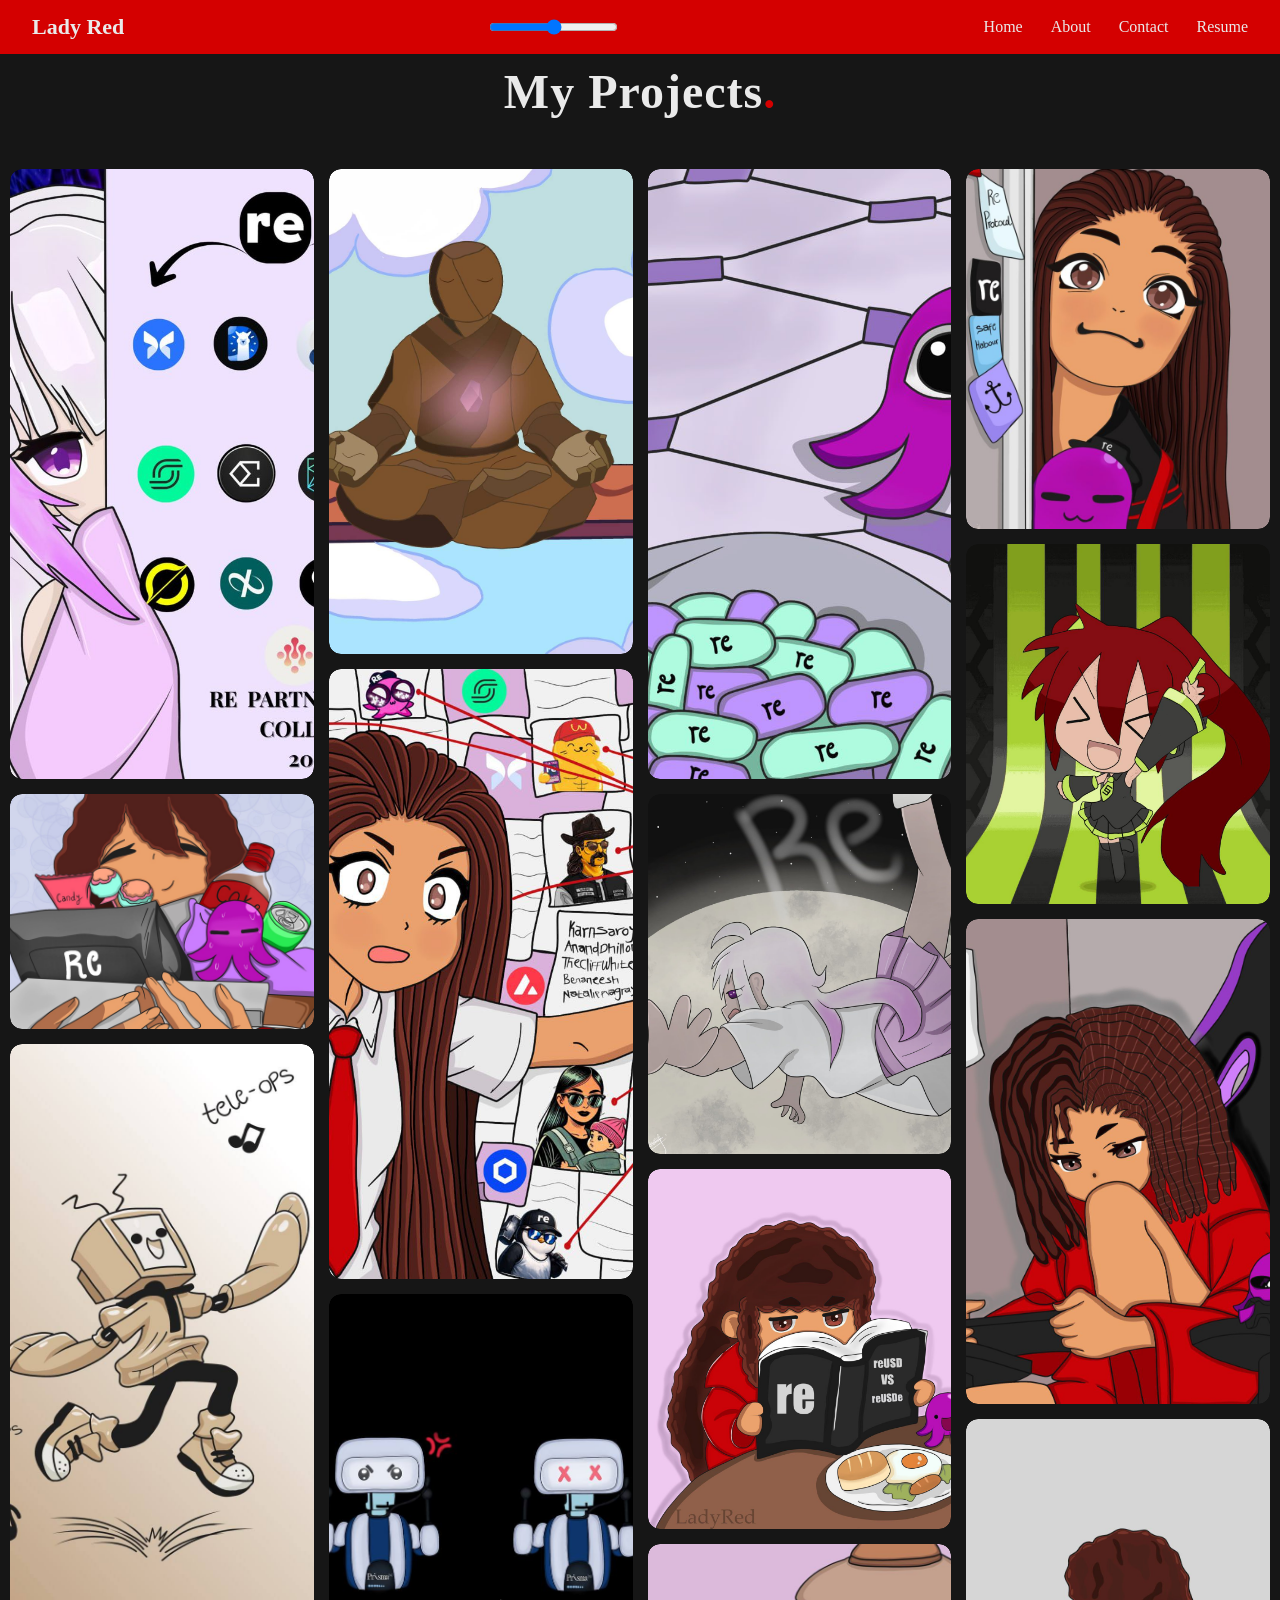
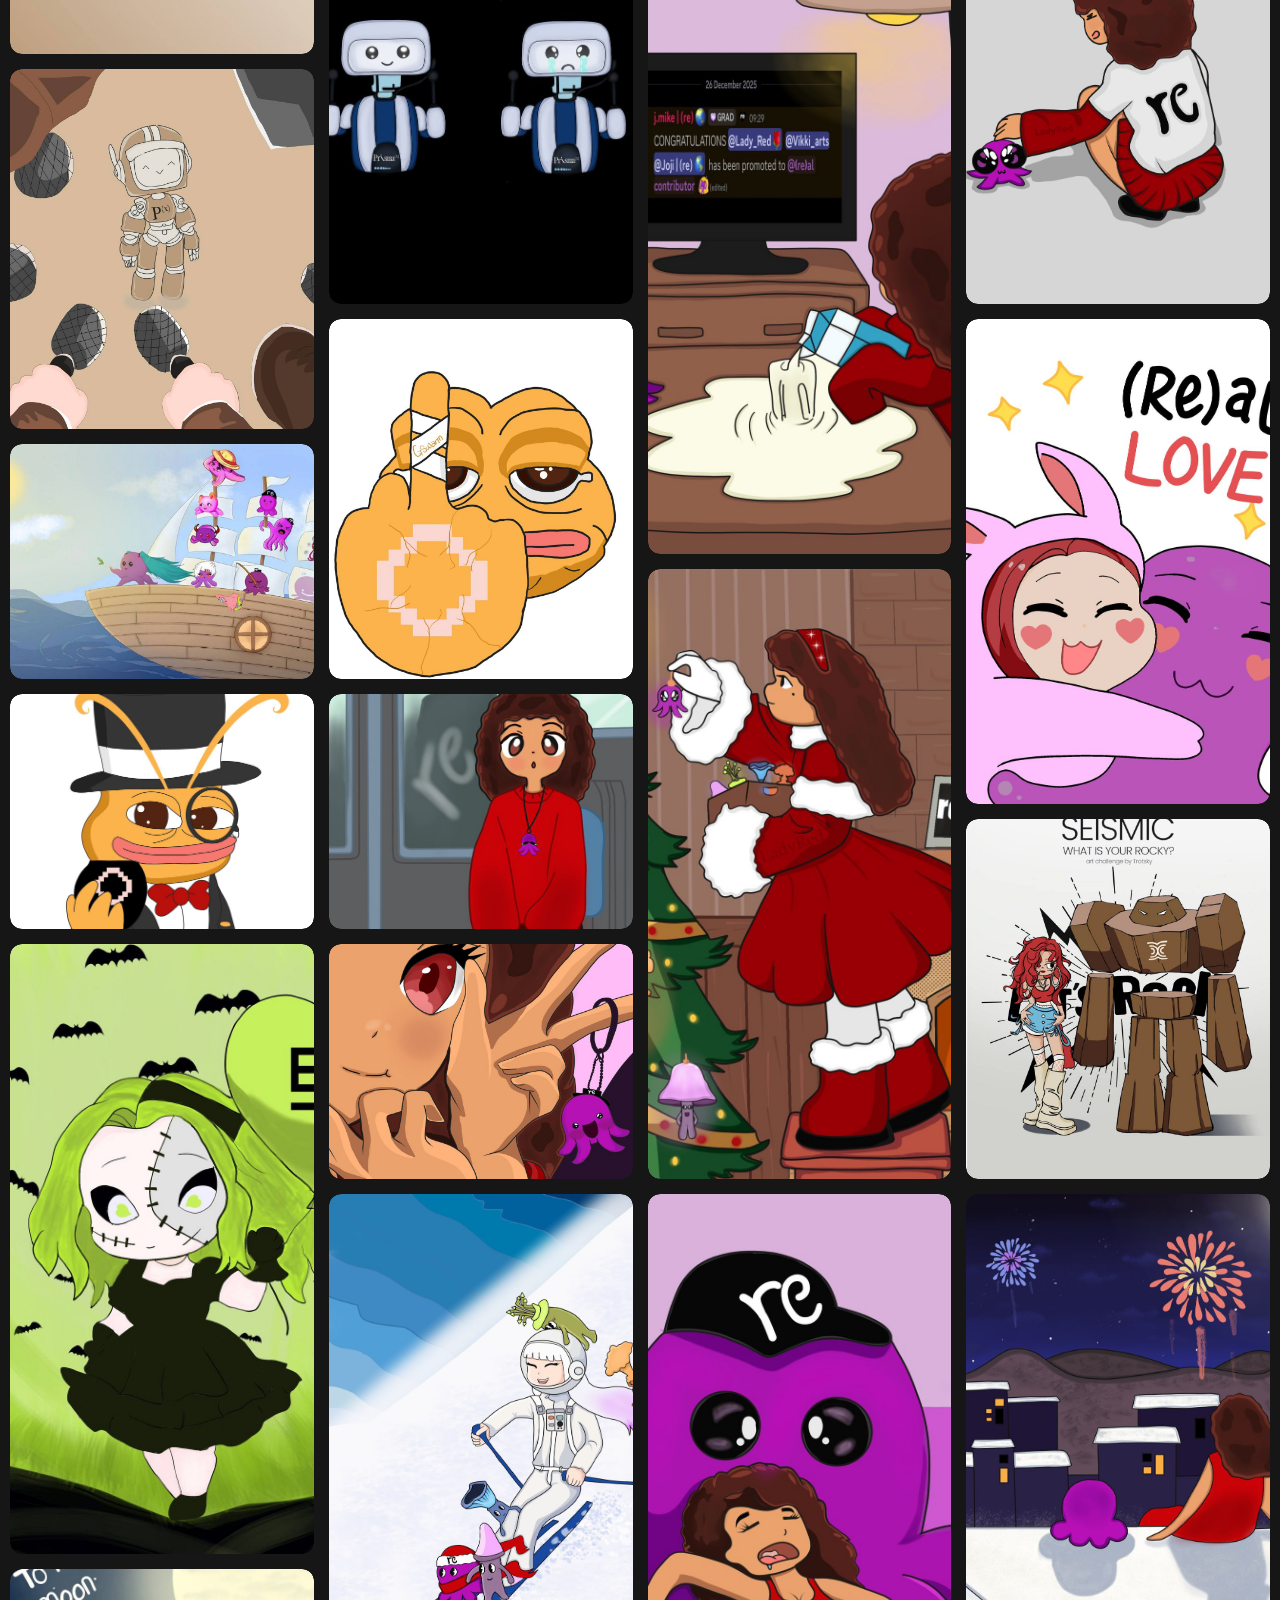
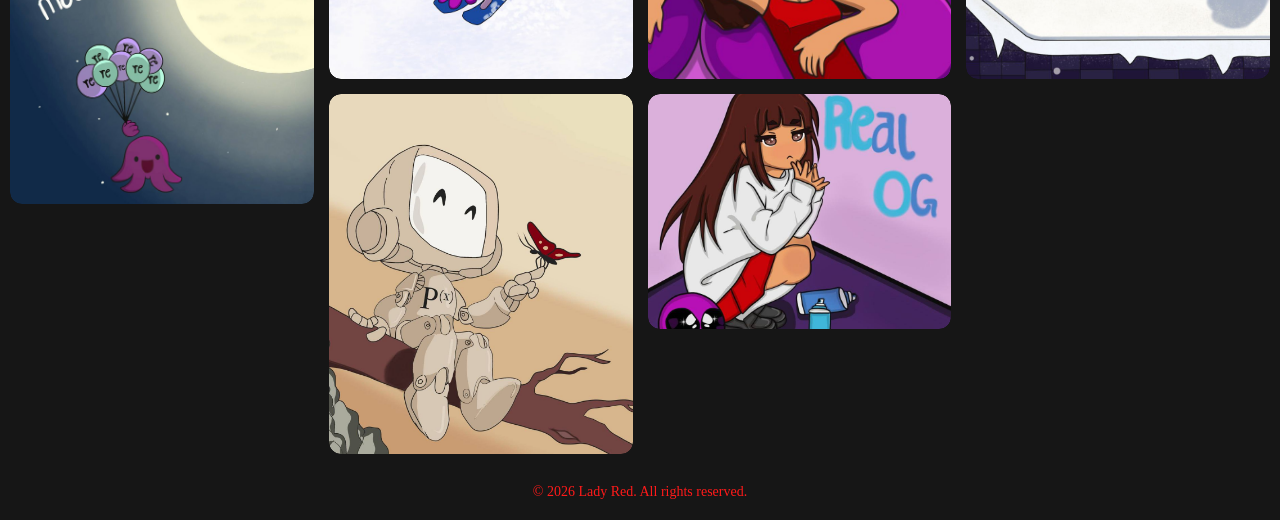
<file: projects.html>
<!DOCTYPE html>
<html lang="en">

<head>
    <meta charset="UTF-8">
    <meta name="viewport" content="width=device-width, initial-scale=1.0">
    <title>Lady Red's Projects</title>
    <link rel="stylesheet" href="style.css">
</head>

<body class="projects-page">

    <header class="navbar">
        <div class="logo">Lady Red</div>

        <div class="star-toggle" id="menuToggle">✦</div>
        <input type="range" min="0" max="100" value="50" id="themeSlider">

        <nav class="nav-menu" id="navMenu">
            <ul class="nav-links">
                <li><a href="index.html">Home</a></li>
                <li><a href="index.html#about">About</a></li>
                <li><a href="index.html#contact">Contact</a></li>
                <li><a href="resume.pdf" download>Resume</a></li>
            </ul>
        </nav>
    </header>

    <section id="projects scroll-appear">
        <h1 class="heading" style="margin-top: 10px;">My Projects<span style="color: #d40000;">.</span></h1>

        <div class="masonry" style="padding: 10px;">
    <div class="item">
  <div class="card">
    <img src="img/1.jpg" loading="lazy">
    <button class="expand-btn">⛶</button>
    <div class="card-info">
      <h3>Buffy Re Collab</h3>
      <span class="meta">2025 • Krita</span>
    </div>
  </div>
</div>

<div class="item">
  <div class="card">
    <img src="img/18.jpg" loading="lazy">
    <button class="expand-btn">⛶</button>
    <div class="card-info">
      <h3>Yoga Rocky</h3>
      <span class="meta">2026 • Krita</span>
    </div>
  </div>
</div>

<div class="item">
  <div class="card">
    <img src="img/5.jpg" loading="lazy">
    <button class="expand-btn">⛶</button>
    <div class="card-info">
      <h3>Re Pills</h3>
      <span class="meta">2025 • Krita</span>
    </div>
  </div>
</div>

<div class="item">
  <div class="card">
    <img src="img/2.jpg" loading="lazy">
    <button class="expand-btn">⛶</button>
    <div class="card-info">
      <h3>Red and Redacted showcasing Re safe habour</h3>
      <span class="meta">2025 • Krita</span>
    </div>
  </div>
</div>

<div class="item">
  <div class="card">
    <img src="img/21.jpg" loading="lazy">
    <button class="expand-btn">⛶</button>
    <div class="card-info">
      <h3>Symbiotic girly</h3>
      <span class="meta">2025 • Krita</span>
    </div>
  </div>
</div>

<div class="item">
  <div class="card">
    <img src="img/3.jpg" loading="lazy">
    <button class="expand-btn">⛶</button>
    <div class="card-info">
      <h3>Red X Team X Project Collab</h3>
      <span class="meta">2026 • Krita</span>
    </div>
  </div>
</div>

<div class="item">
  <div class="card">
    <img src="img/6.jpg" loading="lazy">
    <button class="expand-btn">⛶</button>
    <div class="card-info">
      <h3>Red and Redacted shopping</h3>
      <span class="meta">2025 • Krita</span>
    </div>
  </div>
</div>

<div class="item">
  <div class="card">
    <img src="img/4.jpg" loading="lazy">
    <button class="expand-btn">⛶</button>
    <div class="card-info">
      <h3>Buffy to the Re Moon</h3>
      <span class="meta">2026 • Krita</span>
    </div>
  </div>
</div>

<div class="item">
  <div class="card">
    <img src="img/7.jpg" loading="lazy">
    <button class="expand-btn">⛶</button>
    <div class="card-info">
      <h3>Red and Redacted gaming</h3>
      <span class="meta">2026 • Krita</span>
    </div>
  </div>
</div>

<div class="item">
  <div class="card">
    <img src="img/28.jpg" loading="lazy">
    <button class="expand-btn">⛶</button>
    <div class="card-info">
      <h3>Tele Ops</h3>
      <span class="meta">2025 • Krita</span>
    </div>
  </div>
</div>

<div class="item">
  <div class="card">
    <img src="img/8.jpg" loading="lazy">
    <button class="expand-btn">⛶</button>
    <div class="card-info">
      <h3>ReUSD vs ReUSDe</h3>
      <span class="meta">2025 • Krita</span>
    </div>
  </div>
</div>

<div class="item">
  <div class="card">
    <img src="img/29.jpg" loading="lazy">
    <button class="expand-btn">⛶</button>
    <div class="card-info">
      <h3>PrismaX Stickers</h3>
      <span class="meta">2026 • Krita</span>
    </div>
  </div>
</div>


<div class="item">
  <div class="card">
    <img src="img/9.jpg" loading="lazy">
    <button class="expand-btn">⛶</button>
    <div class="card-info">
      <h3>Pet Redacted</h3>
      <span class="meta">2025 • Krita</span>
    </div>
  </div>
</div>

<div class="item">
  <div class="card">
    <img src="img/10.jpg" loading="lazy">
    <button class="expand-btn">⛶</button>
    <div class="card-info">
      <h3>Red first promotion</h3>
      <span class="meta">2025 • Krita</span>
    </div>
  </div>
</div>

<div class="item">
  <div class="card">
    <img src="img/22.jpg" loading="lazy">
    <button class="expand-btn">⛶</button>
    <div class="card-info">
      <h3>Robo PrismaX</h3>
      <span class="meta">2026 • Krita</span>
    </div>
  </div>
</div>

<div class="item">
  <div class="card">
    <img src="img/20.jpg" loading="lazy">
    <button class="expand-btn">⛶</button>
    <div class="card-info">
      <h3>Gensyn Sticker</h3>
      <span class="meta">2026 • Krita</span>
    </div>
  </div>
</div>

<div class="item">
  <div class="card">
    <img src="img/26.jpg" loading="lazy">
    <button class="expand-btn">⛶</button>
    <div class="card-info">
      <h3>(Re)al Love</h3>
      <span class="meta">2025 • Krita</span>
    </div>
  </div>
</div>

<div class="item">
  <div class="card">
    <img src="img/19.jpg" loading="lazy">
    <button class="expand-btn">⛶</button>
    <div class="card-info">
      <h3>Collab Art</h3>
      <span class="meta">2025 • Krita</span>
    </div>
  </div>
</div>

<div class="item">
  <div class="card">
    <img src="img/11.jpg" loading="lazy">
    <button class="expand-btn">⛶</button>
    <div class="card-info">
      <h3>Re X Fairblock vol1</h3>
      <span class="meta">2025 • Krita</span>
    </div>
  </div>
</div>

<div class="item">
  <div class="card">
    <img src="img/30.jpg" loading="lazy">
    <button class="expand-btn">⛶</button>
    <div class="card-info">
      <h3>Gensyn Sticker</h3>
      <span class="meta">2025 • Krita</span>
    </div>
  </div>
</div>

<div class="item">
  <div class="card">
    <img src="img/12.jpg" loading="lazy">
    <button class="expand-btn">⛶</button>
    <div class="card-info">
      <h3>Back to school</h3>
      <span class="meta">2026 • Krita</span>
    </div>
  </div>
</div>

<div class="item">
  <div class="card">
    <img src="img/23.jpg" loading="lazy">
    <button class="expand-btn">⛶</button>
    <div class="card-info">
      <h3>Red X Rocky</h3>
      <span class="meta">2026 • Krita</span>
    </div>
  </div>
</div>

<div class="item">
  <div class="card">
    <img src="img/24.jpg" loading="lazy">
    <button class="expand-btn">⛶</button>
    <div class="card-info">
      <h3>Halloweenbiotic</h3>
      <span class="meta">2025 • Krita</span>
    </div>
  </div>
</div>

<div class="item">
  <div class="card">
    <img src="img/13.jpg" loading="lazy">
    <button class="expand-btn">⛶</button>
    <div class="card-info">
      <h3>Reddd</h3>
      <span class="meta">2025 • Krita</span>
    </div>
  </div>
</div>

<div class="item">
  <div class="card">
    <img src="img/14.jpg" loading="lazy">
    <button class="expand-btn">⛶</button>
    <div class="card-info">
      <h3>Red X Fairblock Vol2</h3>
      <span class="meta">2025 • Krita</span>
    </div>
  </div>
</div>

<div class="item">
  <div class="card">
    <img src="img/15.jpg" loading="lazy">
    <button class="expand-btn">⛶</button>
    <div class="card-info">
      <h3>Redacted Plushie</h3>
      <span class="meta">2025 • Krita</span>
    </div>
  </div>
</div>

<div class="item">
  <div class="card">
    <img src="img/16.jpg" loading="lazy">
    <button class="expand-btn">⛶</button>
    <div class="card-info">
      <h3>New Year</h3>
      <span class="meta">2026 • Krita</span>
    </div>
  </div>
</div>

<div class="item">
  <div class="card">
    <img src="img/17.jpg" loading="lazy">
    <button class="expand-btn">⛶</button>
    <div class="card-info">
      <h3>Redacted to the Moon</h3>
      <span class="meta">2025 • Krita</span>
    </div>
  </div>
</div>


<div class="item">
  <div class="card">
    <img src="img/25.jpg" loading="lazy">
    <button class="expand-btn">⛶</button>
    <div class="card-info">
      <h3>P(x)</h3>
      <span class="meta">2026 • Krita</span>
    </div>
  </div>
</div>

<div class="item">
  <div class="card">
    <img src="img/27.jpg" loading="lazy">
    <button class="expand-btn">⛶</button>
    <div class="card-info">
      <h3>(Re)al OG</h3>
      <span class="meta">2026 • Krita</span>
    </div>
  </div>
</div>


        </div>

        <div class="projects-lightbox" id="projects-lightbox">
            <div class="lightbox-content">
                <span class="close-lightbox">✕</span>
                <img id="projects-lightbox-img">
                <div class="lightbox-info">
                    <h3 id="lightbox-title"></h3>
                    <span id="lightbox-meta"></span>
                </div>

            </div>
        </div>

    </section>

    <button id="scrollTopBtn" class="scroll-tab">↑</button>
    <script src="script.js"></script>
     <footer>
  &copy; 2026 Lady Red. All rights reserved.
</footer>
</body>

</html>
</file>
<file: style.css>
:root {
  --bg: #161616;
  --nav: #d40000;
  --accent: #ff1a1a;
  --text: #eaeaea;
}

* {
  margin: 0;
  padding: 0;
  box-sizing: border-box;
}

html,
body {
  overflow-x: hidden;
}

#loader {
  position: fixed;
  inset: 0;
  background: var(--bg);
  display: flex;
  align-items: center;
  justify-content: center;
  z-index: 9999;
}

#loader span {
  width: 50px;
  height: 50px;
  border: 4px solid #d40000;
  border-top: 4px solid transparent;
  border-radius: 50%;
  animation: spin 1s linear infinite;
}

body {
  font-family: Georgia, serif;
  background: var(--bg);
  color: var(--text);
  transition: background-color 0.35s ease, color 0.35s ease;
}

.scroll-tab {
  display: none;
  position: fixed;
  bottom: 25px;
  right: 25px;

  width: 50px;
  height: 50px;
  border-radius: 50%;

  border: none;
  outline: none;

  background: #d40000;
  color: white;
  font-size: 22px;
  font-weight: bold;

  cursor: pointer;

  box-shadow: 0 4px 12px rgba(0, 0, 0, 0.2);

  transition: all 0.3s ease;
}

.navbar {
  position: sticky;
  top: 0;
  background: var(--nav);
  display: flex;
  align-items: center;
  justify-content: space-between;
  padding: 14px 32px;
  z-index: 1000;
}

.logo {
  font-size: 22px;
  font-weight: bold;
}

.nav-links {
  list-style: none;
  display: flex;
  gap: 28px;
}

.nav-links a {
  color: var(--text);
  text-decoration: none;
}

.star-toggle {
  position: fixed;
  top: 8px;
  right: 5px;
  font-size: 26px;
  cursor: pointer;
  z-index: 1001;

  display: none;

  transition: transform 0.4s ease, color 0.3s ease;
}

.star-toggle {
  position: fixed;
  top: 8px;
  right: 5px;
  font-size: 28px;
  cursor: pointer;
  z-index: 1001;

  display: none;
  transition: transform 0.4s ease, color 0.3s ease;
}

.star-toggle.active {
  animation: spin 0.8s linear infinite;
}

@keyframes spin {
  from {
    transform: rotate(0deg);
  }

  to {
    transform: rotate(360deg);
  }
}

@media (max-width: 768px) {
  .star-toggle {
    display: block;
  }
}

.hero {
  min-height: calc(100vh - 70px);
  display: flex;
  align-items: center;
  justify-content: center;
  padding: 40px 20px;
  background: var(--bg);
  color: var(--text);
  overflow: hidden;
  position: relative;
}

.hero::before {
  content: "";
  position: absolute;
  top: -50%;
  left: -50%;
  width: 200%;
  height: 200%;
  background: var(--bg);
  animation: floatBg 15s linear infinite;
  z-index: 0;
}

@keyframes floatBg {
  0% {
    transform: rotate(0deg) translate(0, 0);
  }

  50% {
    transform: rotate(180deg) translate(30px, -30px);
  }

  100% {
    transform: rotate(360deg) translate(0, 0);
  }
}

.hero-content {
  position: relative;
  z-index: 1;
  max-width: 750px;
  width: 100%;
  display: flex;
  flex-direction: column;
  align-items: center;
  gap: 25px;
  animation: fadeInUp 1s ease-out;
}

.hero-intro {
  display: flex;
  flex-direction: column;
  align-items: center;
  text-align: center;
  gap: 15px;
}

.hero-img {
  width: 180px;
  height: 180px;
  border-radius: 50%;
  object-fit: cover;
  border: 4px solid var(--nav);
  box-shadow: 0 12px 40px rgba(212, 0, 0, 0.5);
  transition: transform 0.5s ease, box-shadow 0.5s ease;
  animation: floatImg 4s ease-in-out infinite;
}

.hero-img:hover {
  transform: scale(1.1) rotate(-3deg);
  box-shadow: 0 16px 50px rgba(212, 0, 0, 0.7);
}

@keyframes floatImg {

  0%,
  100% {
    transform: translateY(0);
  }

  50% {
    transform: translateY(-10px);
  }
}

.hero h1 {
  font-size: 40px;
  font-weight: 700;
  line-height: 1.2;
  color: var(--text);
  margin-bottom: 12px;
}

.slide-name {
  font-size: 44px;
  font-weight: 800;
  color: var(--nav);

  white-space: nowrap;
  overflow: hidden;
  text-overflow: ellipsis;
}

.hero h3 {
  font-weight: 900;
  font-size: 20px;
  opacity: 0.9;
  margin-bottom: 5px;
}

.hero h3 span {
  color: var(--accent);
  font-weight: 900;
  font-size: 25px;
}

.hero p {
  font-size: 18px;
  margin-top: 10px;
  max-width: 600px;
  opacity: 0.85;
  line-height: 1.5;
}

.hero-buttons {
  display: flex;
  justify-content: center;
  align-items: center;
  gap: 20px;
  flex-wrap: nowrap;
}

.hero-buttons .btn {
  padding: 14px 32px;
  font-weight: 700;
  border-radius: 50px;
  text-decoration: none;
  letter-spacing: 1px;
  transition: all 0.3s ease, transform 0.2s ease;
  box-shadow: 0 4px 20px rgba(212, 0, 0, 0.4);
}

.btn.primary {
  background: linear-gradient(45deg, #d40000, #ff1a1a);
  color: #fff;
}

.btn.primary:hover {
  background: linear-gradient(45deg, #ff1a1a, #d40000);
  transform: translateY(-3px) scale(1.05);
  box-shadow: 0 8px 25px rgba(255, 26, 26, 0.6);
}

.btn.outline {
  border: 2px solid var(--nav);
  color: var(--nav);
  background: transparent;
}

.btn.outline:hover {
  background: var(--nav);
  color: var(--text);
  transform: translateY(-3px) scale(1.05);
  box-shadow: 0 8px 25px rgba(212, 0, 0, 0.5);
}

/* Animation */
@keyframes fadeInUp {
  0% {
    opacity: 0;
    transform: translateY(20px);
  }

  100% {
    opacity: 1;
    transform: translateY(0);
  }
}

/* Responsive */
@media (max-width: 768px) {
  .hero h1 {
    font-size: 38px;
  }

  .hero h3 {
    font-size: 18px;
  }

  .hero p {
    font-size: 16px;
  }

  .hero-buttons {
    gap: 15px;
  }
}

@media (max-width: 480px) {
  .hero h1 {
    font-size: 28px;
  }

  .hero h3 {
    font-size: 16px;
  }

  .hero p {
    font-size: 14px;
  }

  .hero-buttons {
    gap: 12px;
    justify-content: center;
  }
}

.section {
  min-height: 100vh;
  padding: 12px 12px;
}

@media (max-width: 768px) {

  .star-toggle {
    display: block;
  }

  .nav-menu {
    position: fixed;
    top: 0;
    right: -100%;
    width: 260px;
    height: 100vh;

    background: var(--nav);

    display: flex;
    align-items: center;
    justify-content: center;

    transition: right 0.4s ease, background-color 0.35s ease;
  }

  .nav-menu.open {
    right: 0;
  }

  .nav-links {
    flex-direction: column;
    padding: 100px 30px;
    gap: 24px;
  }

  .nav-links a {
    color: var(--text);
    text-decoration: none;
    font-size: 18px;
  }
}

.heading {
  font-size: 48px;
  text-align: center;
  margin-bottom: 40px;
  font-weight: 800;
  letter-spacing: 1px;
}


@media (max-width: 1000px) {
  .masonry {
    grid-template-columns: repeat(2, 1fr);
  }
}

@media (max-width: 600px) {
  .masonry {
    grid-template-columns: repeat(2, 1fr);
    gap: 10px;
  }

}

.close-lightbox {
  position: absolute;
  top: 10px;
  right: 12px;
  font-size: 26px;
  cursor: pointer;
  color: var(--accent);
}

.projects-lightbox {
  position: fixed;
  inset: 0;
  background: #161616ee;
  display: none;
  align-items: center;
  justify-content: center;
  z-index: 1000;
}

.projects-lightbox.active {
  display: flex;
}

.lightbox-content {
  display: flex;
  flex-direction: column;
  align-items: center;
}

.projects-lightbox img {
  max-width: 90vw;
  max-height: 70vh;
  width: auto;
  height: auto;
  object-fit: contain;
  border-radius: 12px;
}

.lightbox-info {
  width: 100%;
  max-width: 90vw;
  background: color-mix(in srgb, var(--bg) 85%, #161616ee);
  padding: 12px;
  margin-top: 12px;
  border-radius: 8px;
  color: var(--text);
  box-sizing: border-box;
}

@media (max-width: 768px) {
  .projects-lightbox img {
    max-width: 95%;
    max-height: 70vh;
  }
}

.lightbox-content {
  display: flex;
  flex-direction: column;
  align-items: center;
  max-width: 90%;
  max-height: 90%;
  text-align: left;
  color: var(--text);
}

.lightbox-info {
  background: var(--bg);
  padding: 12px;
  margin-top: 12px;
  border-radius: 8px;
  width: 100%;
  box-sizing: border-box;
}

.projects-page .lightbox-info h3,
.projects-page .lightbox-info span,
.projects-page .lightbox-info p {
  margin: 4px 0;
  color: var(--text);
}

.masonry {
  display: grid;
  grid-template-columns: repeat(auto-fill, minmax(250px, 1fr));
  grid-auto-rows: 10px;
  gap: 15px;
}

@media (max-width: 1000px) {
  .masonry {
    grid-template-columns: repeat(2, 1fr);
  }
}

@media (max-width: 600px) {
  .masonry {
    grid-template-columns: repeat(2, 1fr);
    gap: 10px;
  }
}

.item {
  overflow: hidden;
  border-radius: 12px;
  display: grid;
  width: 100%;
  display: block;
}

.item img {
  max-width: 100%;
  height: 100%;
  display: block;
  object-fit: cover;
  border-radius: 12px;
  transition: transform 0.3s ease;
}

.item:hover img {
  transform: scale(1.05);
}

.item:nth-child(1) {
  grid-row: span 25;
}

.item:nth-child(15) {
  grid-row: span 15;
}

.item:nth-child(25) {
  grid-row: span 20;
}

.item:nth-child(21) {
  grid-row: span 10;
}

.item:nth-child(19) {
  grid-row: span 25;
}

.item:nth-child(11) {
  grid-row: span 15;
}

.item:nth-child(2) {
  grid-row: span 20;
}

.item:nth-child(20) {
  grid-row: span 10;
}

.item:nth-child(12) {
  grid-row: span 25;
}

.item:nth-child(5) {
  grid-row: span 15;
}

.item:nth-child(9) {
  grid-row: span 20;
}

.item:nth-child(24) {
  grid-row: span 10;
}

.item:nth-child(14) {
  grid-row: span 25;
}

.item:nth-child(4) {
  grid-row: span 15;
}

.item:nth-child(17) {
  grid-row: span 20;
}

.item:nth-child(7) {
  grid-row: span 10;
}

.item:nth-child(23) {
  grid-row: span 25;
}

.item:nth-child(29) {
  grid-row: span 15;
}

.item:nth-child(27) {
  grid-row: span 20;
}

.item:nth-child(18) {
  grid-row: span 10;
}

.item:nth-child(6) {
  grid-row: span 25;
}

.item:nth-child(22) {
  grid-row: span 15;
}

.item:nth-child(26) {
  grid-row: span 20;
}

.item:nth-child(30) {
  grid-row: span 10;
}

.item:nth-child(10) {
  grid-row: span 25;
}

.item:nth-child(16) {
  grid-row: span 15;
}

.item:nth-child(13) {
  grid-row: span 20;
}

.item:nth-child(28) {
  grid-row: span 10;
}

.item:nth-child(3) {
  grid-row: span 25;
}

.item:nth-child(8) {
  grid-row: span 15;
}

.card {
  position: relative;
  overflow: hidden;
  border-radius: 12px;
  display: flex;
  flex-direction: column;
  height: 100%;
}

.expand-btn {
  position: absolute;
  top: 10px;
  right: 10px;
  background: rgba(0, 0, 0, 0.6);
  color: white;
  border: none;
  padding: 6px 10px;
  font-size: 18px;
  cursor: pointer;
  border-radius: 6px;
  opacity: 0;
  transition: 0.3s;
}

.card:hover .expand-btn {
  opacity: 1;
}

.card img {
  width: 100%;
  height: 100%;
  object-fit: cover;
  display: block;
  border-radius: 12px;
  transition: transform 0.35s ease, filter 0.35s ease;
}

.card:hover img {
  transform: scale(1.05);
  filter: brightness(1.1);
}

.card-info {
  position: absolute;
  bottom: 0;
  left: 0;
  width: 100%;
  padding: 15px;
  background: linear-gradient(transparent, rgba(0, 0, 0, 0.85));
  color: white;
  opacity: 0;
  transform: translateY(20px);
  transition: all 0.3s ease;
}

.card:hover .card-info {
  opacity: 1;
  transform: translateY(0);
}

.card-info h3 {
  font-size: 18px;
  margin: 0;
}

.card-info .meta {
  display: block;
  font-size: 12px;
  color: #aaa;
  margin: 4px 0 6px;
}

.card-info p {
  font-size: 13px;
  margin: 0;
  color: #ccc;
}

.about-section {
  padding: 60px 20px;
  background: var(--bg);
  color: var(--text);
  font-family: inherit;
  transition: background-color 0.35s ease, color 0.35s ease;
}

.heading {
  color: var(--text);
  text-align: center;
  font-size: 48px;
  font-weight: 800;
  letter-spacing: 1px;
  margin-bottom: 40px;
  transition: color 0.35s ease;
}

.heading span {
  color: var(--nav);
  transition: color 0.35s ease;
}

.about-intro {
  font-size: clamp(1rem, 2.5vw, 1.3rem);
  line-height: 1.7;
  max-width: 700px;
  margin: 0 auto 40px auto;
  text-align: center;
  color: var(--text);
  transition: color 0.35s ease;
}

.about-stats {
  display: flex;
  flex-wrap: wrap;
  gap: 20px;
  justify-content: center;
  margin-bottom: 40px;
}

.stat-card {
  background: color-mix(in srgb, var(--bg) 85%, black);
  color: var(--text);
  padding: 25px 35px;
  border-radius: 15px;
  text-align: center;
  flex: 1 1 150px;
  min-width: 140px;
  max-width: 200px;
  box-shadow: 0 10px 20px rgba(0, 0, 0, 0.3);
  transition: transform 0.3s ease, box-shadow 0.3s ease, background-color 0.35s ease, color 0.35s ease;
}

.stat-card:hover {
  transform: translateY(-5px);
  box-shadow: 0 15px 25px rgba(0, 0, 0, 0.5);
}

.stat-card span {
  display: block;
  font-size: clamp(1.5rem, 4vw, 2rem);
  font-weight: 700;
  color: var(--nav);
  margin-bottom: 5px;
  transition: color 0.35s ease;
}


.about-details {
  padding: 30px 25px;                         
  max-width: 850px;
  margin: 40px auto;
}

.about-details ul {
  list-style: none;   
  padding-left: 0;
  margin: 0;
}

.about-details li {
  display: flex;            
  align-items: flex-start;
  margin-bottom: 25px;      
  font-size: 18px;           
  line-height: 1.8;
  color: var(--text);   
}

.about-details li i.fa-solid {
  font-size: 32px;        
  color: var(--nav);     
  margin-right: 15px;      
  flex-shrink: 0;            
  margin-top: 4px;          
}

.styled-list li {
  position: relative;
  padding-left: 25px;
  margin-bottom: 12px;
  font-size: 1rem;
  color: var(--text);
  transition: color 0.35s ease;
  list-style: none;
}

.styled-list li::before {
  content: '';
  position: absolute;
  left: 0;
  top: 0.5em;
  width: 10px;
  height: 10px;
  background: var(--nav);
  border-radius: 50%;
  box-shadow: 0 0 2px var(--accent);
  transition: background 0.35s ease, box-shadow 0.35s ease;
}

.about-grid {
  display: grid;
  grid-template-columns: repeat(auto-fit, minmax(180px, 1fr));
  gap: 20px;
}

.about-card {
  background: color-mix(in srgb, var(--bg) 85%, black);
  color: var(--text);
  padding: 20px;
  border-radius: 15px;
  box-shadow: 0 8px 15px rgba(0, 0, 0, 0.3);
  transition: transform 0.3s ease, box-shadow 0.3s ease, background-color 0.35s ease, color 0.35s ease;
}

.about-card:hover {
  transform: translateY(-5px);
  box-shadow: 0 12px 20px rgba(0, 0, 0, 0.5);
}

.about-card h3 {
  font-size: clamp(1.2rem, 3vw, 1.4rem);
  margin-bottom: 15px;
  color: var(--nav);
  transition: color 0.35s ease;
}

.about-card ul li {
  padding-left: 25px;
  margin-bottom: 8px;
  position: relative;
  font-size: 1rem;
  color: var(--text);
  transition: color 0.35s ease;
  list-style: none;
}

.about-card ul li::before {
  content: '';
  position: absolute;
  left: 0;
  top: 0.45em;
  width: 10px;
  height: 10px;
  background: var(--nav);
  border-radius: 50%;
  box-shadow: 0 0 2px var(--accent);
  transition: background 0.35s ease, box-shadow 0.35s ease;
}

@media (max-width: 1024px) {
  .section {
    padding: 50px 15px;
  }

  .about-intro {
    font-size: 1.3rem;
  }
}

@media (max-width: 768px) {
  .about-intro {
    font-size: 0.95rem;
  }

  .stat-card {
    min-width: 120px;
    max-width: 180px;
    padding: 20px;
  }

  .about-card {
    padding: 18px;
  }
}

@media (max-width: 480px) {
  .heading {
    font-size: 1.8rem;
  }

  .about-intro {
    font-size: 0.9rem;
  }

  .stat-card {
    padding: 15px;
  }

  .about-card {
    padding: 15px;
  }
}

#contact {
  min-height: 100vh;
  display: flex;
  flex-direction: column;
  align-items: center;
  justify-content: center;
  gap: 40px;
}

.contact-card {
  position: relative;
  background: var(--bg);
  padding: 40px;
  border-radius: 12px;
  width: 350px;
  color: var(--text);
  overflow: hidden;
}

.contact-card>* {
  position: relative;
  z-index: 2;
}

.contact-card::before {
  content: "";
  position: absolute;
  inset: -3px;
  border-radius: 14px;

  background: conic-gradient(transparent 0deg,
      transparent 260deg,
      var(--accent) 350deg,
      transparent 360deg);

  animation: spinBorder 5s linear infinite;
}

.contact-card::after {
  content: "";
  position: absolute;
  inset: 3px;
  background: var(--bg);
  border-radius: 10px;
}

@keyframes spinBorder {
  from {
    transform: rotate(0deg);
  }

  to {
    transform: rotate(360deg);
  }
}

.contact-card h2 {
  text-align: center;
  margin-bottom: 20px;
}

.contact-card p {
  text-align: center;
  margin-bottom: 20px;
}

.contact-card form {
  display: flex;
  flex-direction: column;
  gap: 15px;
}

.contact-card input,
.contact-card textarea {
  padding: 12px;
  border: none;
  border-radius: 8px;
  background: rgba(0, 0, 0, 0.25);
  color: var(--text);
  font-size: 14px;
}

.contact-card input:focus,
.contact-card textarea:focus {
  outline: 2px solid var(--accent);
}

.contact-card button {
  padding: 12px;
  border: none;
  border-radius: 8px;
  background: var(--nav);
  color: var(--text);
  font-weight: bold;
  cursor: pointer;
}

.contact-card button:hover {
  background: var(--accent);
}

.contact-card {
  backdrop-filter: blur(6px);
  background: #80777715;
}

.socials {
  display: flex;
  justify-content: center;
  gap: 20px;
  margin-top: 20px;
}

.socials a {
  font-size: 22px;
  color: var(--text);
  transition: 0.3s;
}

.socials a:hover {
  color: var(--accent);
  transform: scale(1.2);
}

@media (max-width: 992px) {
  .contact-section {
    flex-direction: column;
    gap: 30px;
  }

  .contact-info,
  .contact-form {
    width: 100%;
  }
}

@media (max-width: 600px) {
  .contact-section {
    padding: 20px 15px;
  }

  .contact-form input,
  .contact-form textarea,
  .contact-form button {
    padding: 10px;
    font-size: 14px;
  }

  .contact-info h2 {
    font-size: 20px;
  }
}

.section {
  opacity: 0;
  transform: translateY(20px);
  transition: opacity 0.6s ease-out, transform 0.6s ease-out;
}

.section.visible {
  opacity: 1;
  transform: translateY(0);
}

.item,
.card {
  opacity: 0;
  transform: scale(0.95);
  transition: opacity 0.6s ease, transform 0.6s ease;
}

.item.visible,
.card.visible {
  opacity: 1;
  transform: scale(1);
}

.thumb-link {
  display: block;
  width: 150px;
  border-radius: 10px;
  overflow: hidden;
  transition: transform 0.3s, box-shadow 0.3s;
  flex: 0 1 33%;
  max-width: 150px;
  min-width: 100px;
}

.thumb-link img {
  width: 100%;
  display: block;
  transition: transform 0.3s;
}


.thumb-link:hover img {
  transform: scale(1.05);
  box-shadow: 0 8px 25px rgba(212, 0, 13, 0.5);
}

.preview-thumbs {
  display: flex;
  justify-content: center;
  gap: 20px;
  flex-wrap: nowrap;
  overflow-x: auto;
  padding-bottom: 5px;
}

.cta-button {
  display: inline-block;
  margin-top: 10px;
  padding: 14px 32px;
  background: #d4000d;
  color: #fff;
  font-weight: bold;
  border-radius: 10px;
  text-transform: uppercase;
  font-size: 1rem;
  text-decoration: none;
  transition: all 0.3s ease;
}

.cta-button:hover {
  background: #ff1a1a;
  transform: scale(1.05);
}

.arrow {
  display: inline-block;
  margin-left: 6px;
  transition: transform 0.3s;
}

.cta-button:hover .arrow {
  transform: translateX(4px);
}

footer {
  text-align: center;
  padding: 20px;
  background: none;
  color:var(--accent);
  font-size: 14px;
  position: relative;
  bottom: 0;
  width: 100%;
}
</file>
